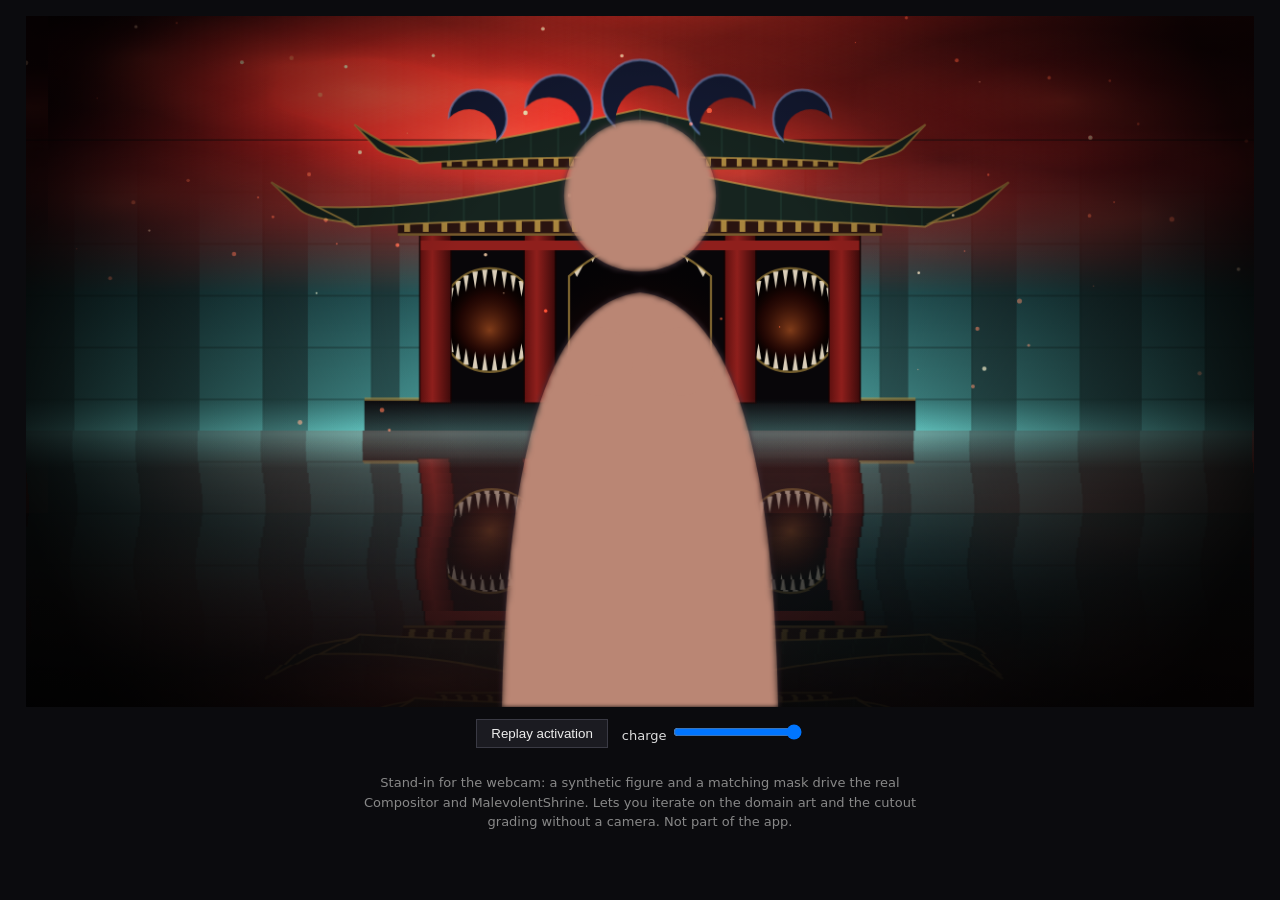
<file: dev/preview.html>
<!doctype html>
<html lang="en">
<head>
  <meta charset="utf-8">
  <title>Domain Detector — render preview</title>
  <style>
    body { margin: 0; background: #0b0b0e; color: #ddd; font: 13px/1.5 system-ui, sans-serif; }
    main { display: grid; place-items: center; gap: 12px; padding: 16px; }
    canvas { max-width: 96vw; max-height: 78vh; }
    .bar { display: flex; gap: 14px; align-items: center; }
    button { background: #1b1b21; color: #eee; border: 1px solid #3a3a44; padding: 6px 14px; cursor: pointer; }
    p { color: #888; max-width: 70ch; text-align: center; }
  </style>
</head>
<body>
  <main>
    <canvas id="out"></canvas>
    <div class="bar">
      <button id="flash">Replay activation</button>
      <label>charge <input id="charge" type="range" min="0" max="100" value="100"></label>
    </div>
    <p>
      Stand-in for the webcam: a synthetic figure and a matching mask drive the real
      Compositor and MalevolentShrine. Lets you iterate on the domain art and the
      cutout grading without a camera. Not part of the app.
    </p>
  </main>

  <script type="module">
    import { Compositor } from "../js/compositor.js";
    import { MalevolentShrine } from "../js/backgrounds/malevolent-shrine.js";

    const W = 1280, H = 720;
    const compositor = new Compositor(document.getElementById("out"));
    compositor.resize(W, H);
    const shrine = new MalevolentShrine();

    // Fake camera frame: flat room, figure in the middle.
    const cam = Object.assign(document.createElement("canvas"), { width: W, height: H });
    const mask = Object.assign(document.createElement("canvas"), { width: 256, height: 144 });

    function figure(ctx, w, h, fill) {
      const cx = w / 2;
      ctx.fillStyle = fill;
      ctx.beginPath();
      ctx.arc(cx, h * 0.26, h * 0.11, 0, Math.PI * 2);      // head
      ctx.fill();
      ctx.beginPath();
      ctx.moveTo(cx - h * 0.2, h);
      ctx.quadraticCurveTo(cx - h * 0.19, h * 0.42, cx, h * 0.4);
      ctx.quadraticCurveTo(cx + h * 0.19, h * 0.42, cx + h * 0.2, h);
      ctx.closePath();
      ctx.fill();
      ctx.beginPath();                                       // hands up near centre
      ctx.arc(cx - h * 0.06, h * 0.5, h * 0.05, 0, Math.PI * 2);
      ctx.arc(cx + h * 0.06, h * 0.5, h * 0.05, 0, Math.PI * 2);
      ctx.fill();
    }

    {
      const c = cam.getContext("2d");
      const g = c.createLinearGradient(0, 0, 0, H);
      g.addColorStop(0, "#4a4f58");
      g.addColorStop(1, "#23262b");
      c.fillStyle = g;
      c.fillRect(0, 0, W, H);
      figure(c, W, H, "#c9a58b");

      const m = mask.getContext("2d");
      m.clearRect(0, 0, mask.width, mask.height);
      figure(m, mask.width, mask.height, "#fff");
    }

    let flashAt = performance.now();
    document.getElementById("flash").onclick = () => (flashAt = performance.now());
    const charge = document.getElementById("charge");

    (function frame(t) {
      requestAnimationFrame(frame);
      const k = charge.valueAsNumber / 100;
      if (k < 1) {
        compositor.drawCharge(cam, k);
      } else {
        compositor.drawDomain(cam, mask, shrine, t, Math.max(0, 1 - (t - flashAt) / 550));
      }
    })(performance.now());
  </script>
</body>
</html>
</file>
